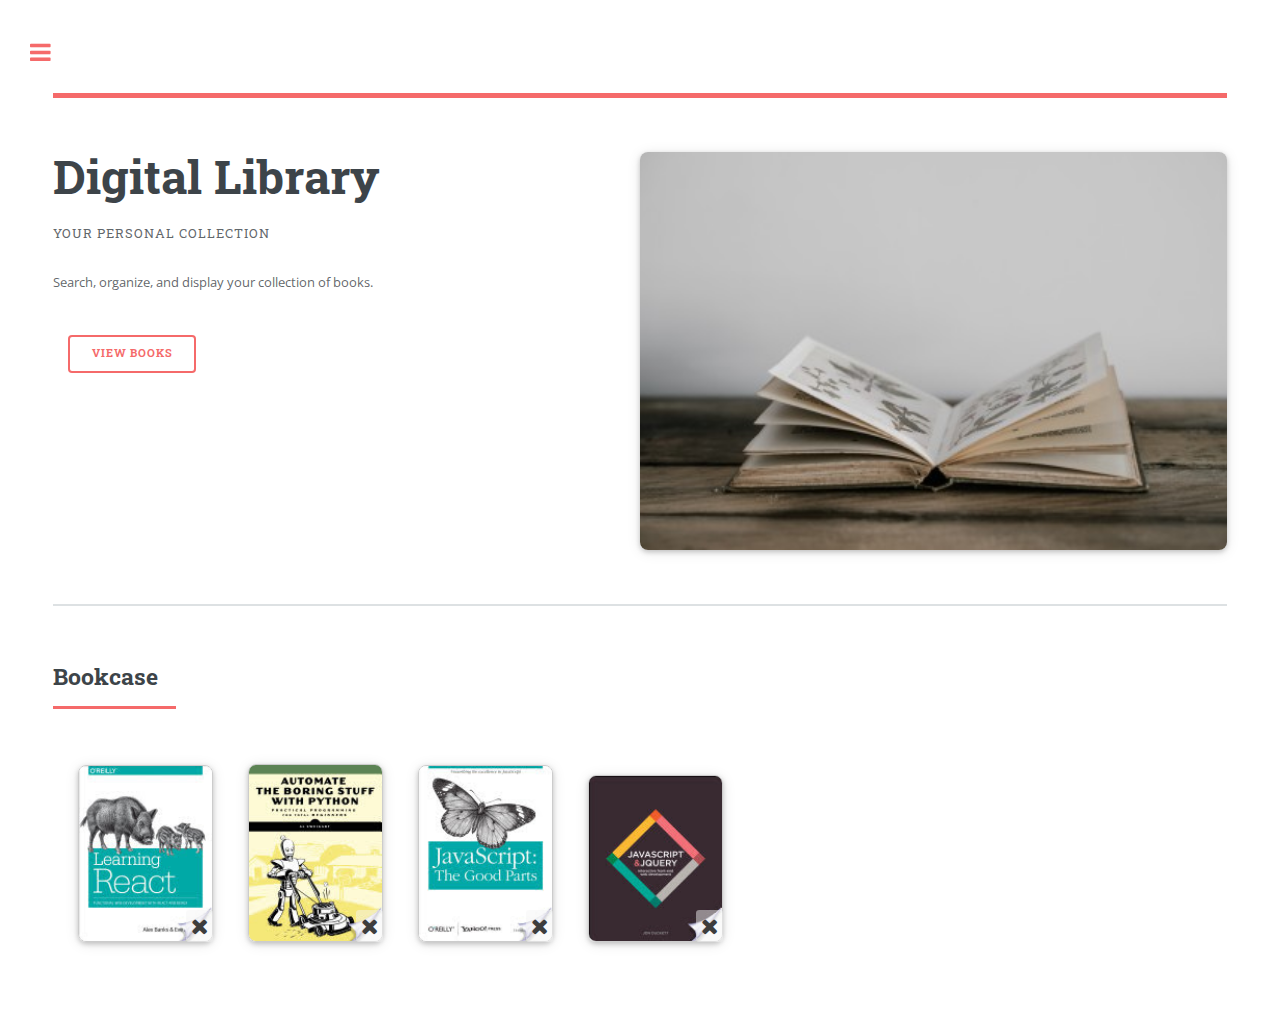
<file: index.html>
<!DOCTYPE HTML>
<html>

<head>
  <title>Digital Library</title>
  <meta charset="utf-8" />
  <meta name="viewport" content="width=device-width, initial-scale=1, user-scalable=no" />
  <link rel="stylesheet" href="assets/css/fontawesome.css" />
  <link rel="stylesheet" href="assets/css/main.css" />

</head>

<body class="is-preload">
  <!-- Wrapper -->
  <div id="wrapper">
    <!-- Main -->
    <div id="main">
      <div class="inner">
        <!-- Header -->
        <header id="header">
        </header>

        <section id="banner">
          <div class="content">
            <header>
              <h1>Digital Library</h1>
              <p>Your Personal Collection</p>
            </header>
            <p>Search, organize, and display your collection of books. </p>
            <ul class="actions">
              <li><a href="#bookcaseSection" class="button big">View Books</a></li>
            </ul>
          </div>
          <span class="image object">
            <img src="images/books/bannerbook1.jpg" alt="">
          </span>
        </section>

        <!-- Section -->
        <section id="bookcaseSection">
          <header class="major">
            <h2>Bookcase </h2>
          </header>
          <!--Boookcase image and display-->
          <div id="bookImgMain" class="posts">

            <div class="container booksMedia">
              <img src="images/books/react1.jpeg" alt="Avatar" class="image">
              <i class="fa fa-times deleteBtn"></i>
              <div class="overlay">
                <div class="text">
                  <div class="book-name">Learning React</div>
                  <div class="author-desc">Alex Banks,Eve Porcello</div>
                  <a href="https://play.google.com/store/books/details?id=pMTADgAAQBAJ&amp;source=gbs_api" target="_blank">Info</a>
                </div>
              </div>
            </div>

            <div class="container booksMedia">
              <img src="images/books/python1.jpeg" alt="Avatar" class="image">
              <i class="fa fa-times deleteBtn"></i>
              <div class="overlay">
                <div class="text">
                  <div class="book-name">Automate the Boring Stuff with Python</div>
                  <div class="author-desc">Al Sweigart</div>
                  <a href="http://books.google.com/books?id=8AcvDwAAQBAJ&amp;dq=python&amp;hl=&amp;source=gbs_api" target="_blank">Info</a>
                </div>
              </div>
            </div>

            <div class="container booksMedia">
              <img src="images/books/js1.jpeg" alt="Avatar" class="image">
              <i class="fa fa-times deleteBtn"></i>
              <div class="overlay">
                <div class="text">
                  <div class="book-name">JavaScript: The Good Parts</div>
                  <div class="author-desc">Douglas Crockford</div>
                  <a href="https://play.google.com/store/books/details?id=PXa2bby0oQ0C&amp;source=gbs_api" target="_blank">Info</a>
                </div>
              </div>
            </div>

            <div class="container booksMedia">
              <img src="images/books/js1.jpg" alt="Avatar" class="image">
              <i class="fa fa-times deleteBtn"></i>
              <div class="overlay">
                <div class="text">
                  <div class="book-name">JavaScript and JQuery</div>
                  <div class="author-desc">Jon Duckett</div>
                  <a href="http://books.google.com/books?id=_uTRAwAAQBAJ&amp;dq=jquery&amp;hl=&amp;source=gbs_api" target="_blank">Info</a>
                </div>
              </div>
            </div>

          </div>
        </section>
      </div>
    </div>

    <!-- Sidebar -->
    <div id="sidebar">
      <div class="inner">
        <div id="searchbar" class="">
          <input type="text" placeholder="Find Books..." id="searchBooks" class="sideInput input" name="searchBooks">
          <button type="button" id="buttonForSearch">
            Search</button>
        </div>
        <header class="major">
          <h2>Results</h2>
        </header>
        <div id="list" class="">
        </div>
      </div>
    </div>
  </div>

  <!-- Scripts -->
  <script src="assets/js/jquery.min.js"></script>
  <script src="assets/js/browser.min.js"></script>
  <script src="assets/js/breakpoints.min.js"></script>
  <script src="assets/js/util.js"></script>
  <script src="assets/js/main.js"></script>
  <script src="assets/js/script.js"></script>


</body>

</html>
</file>
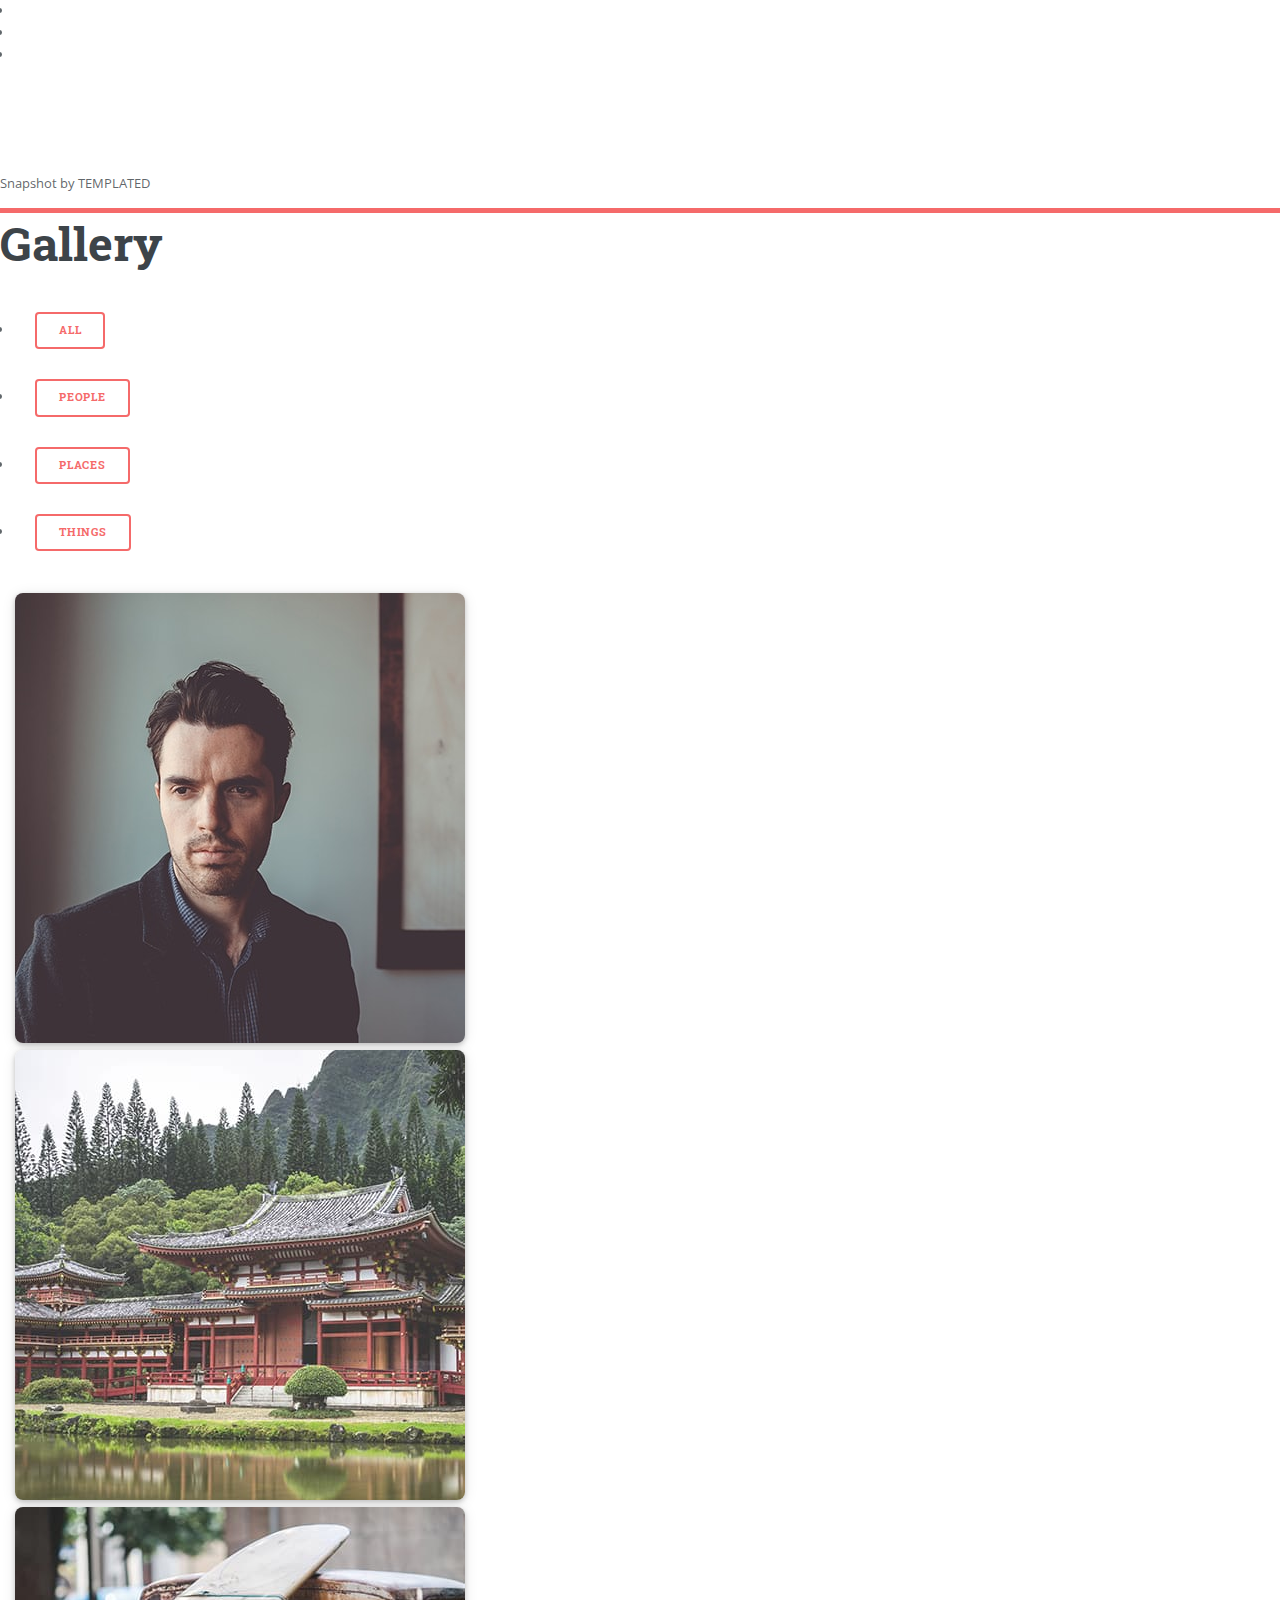
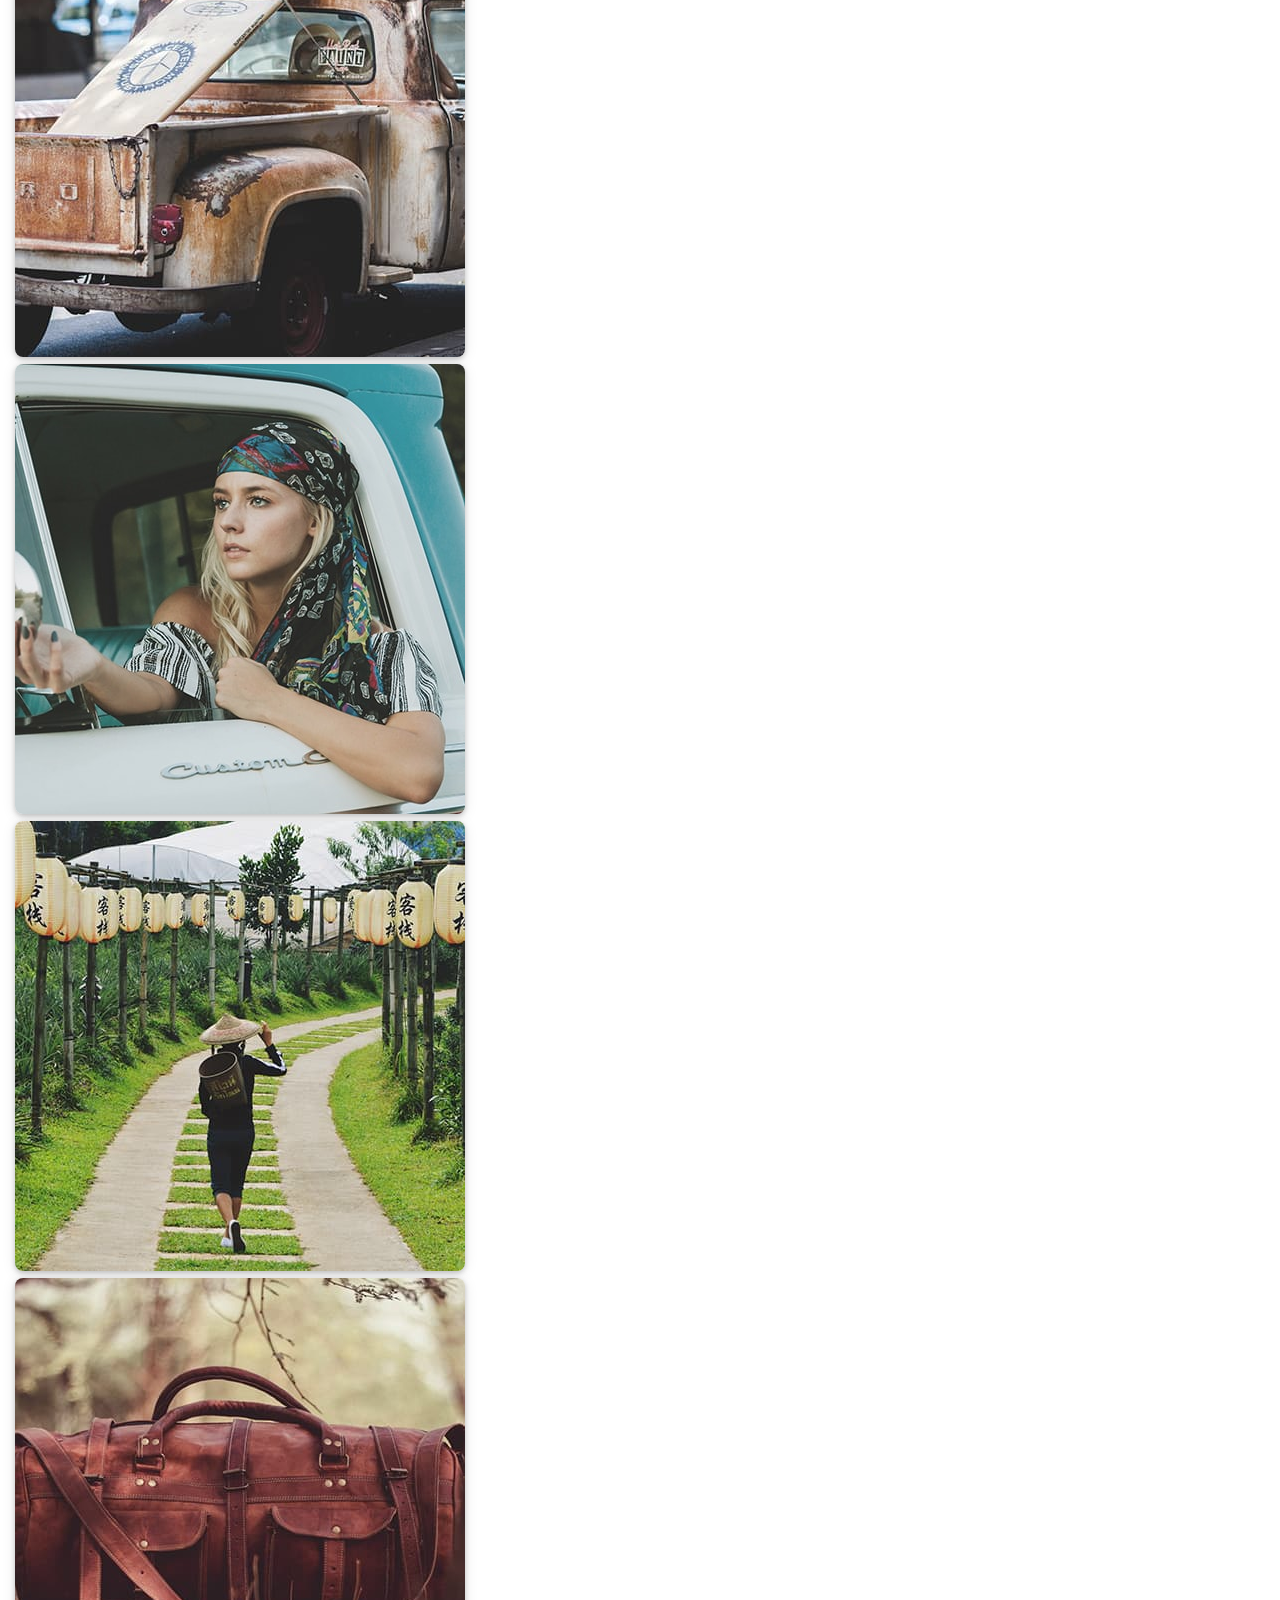
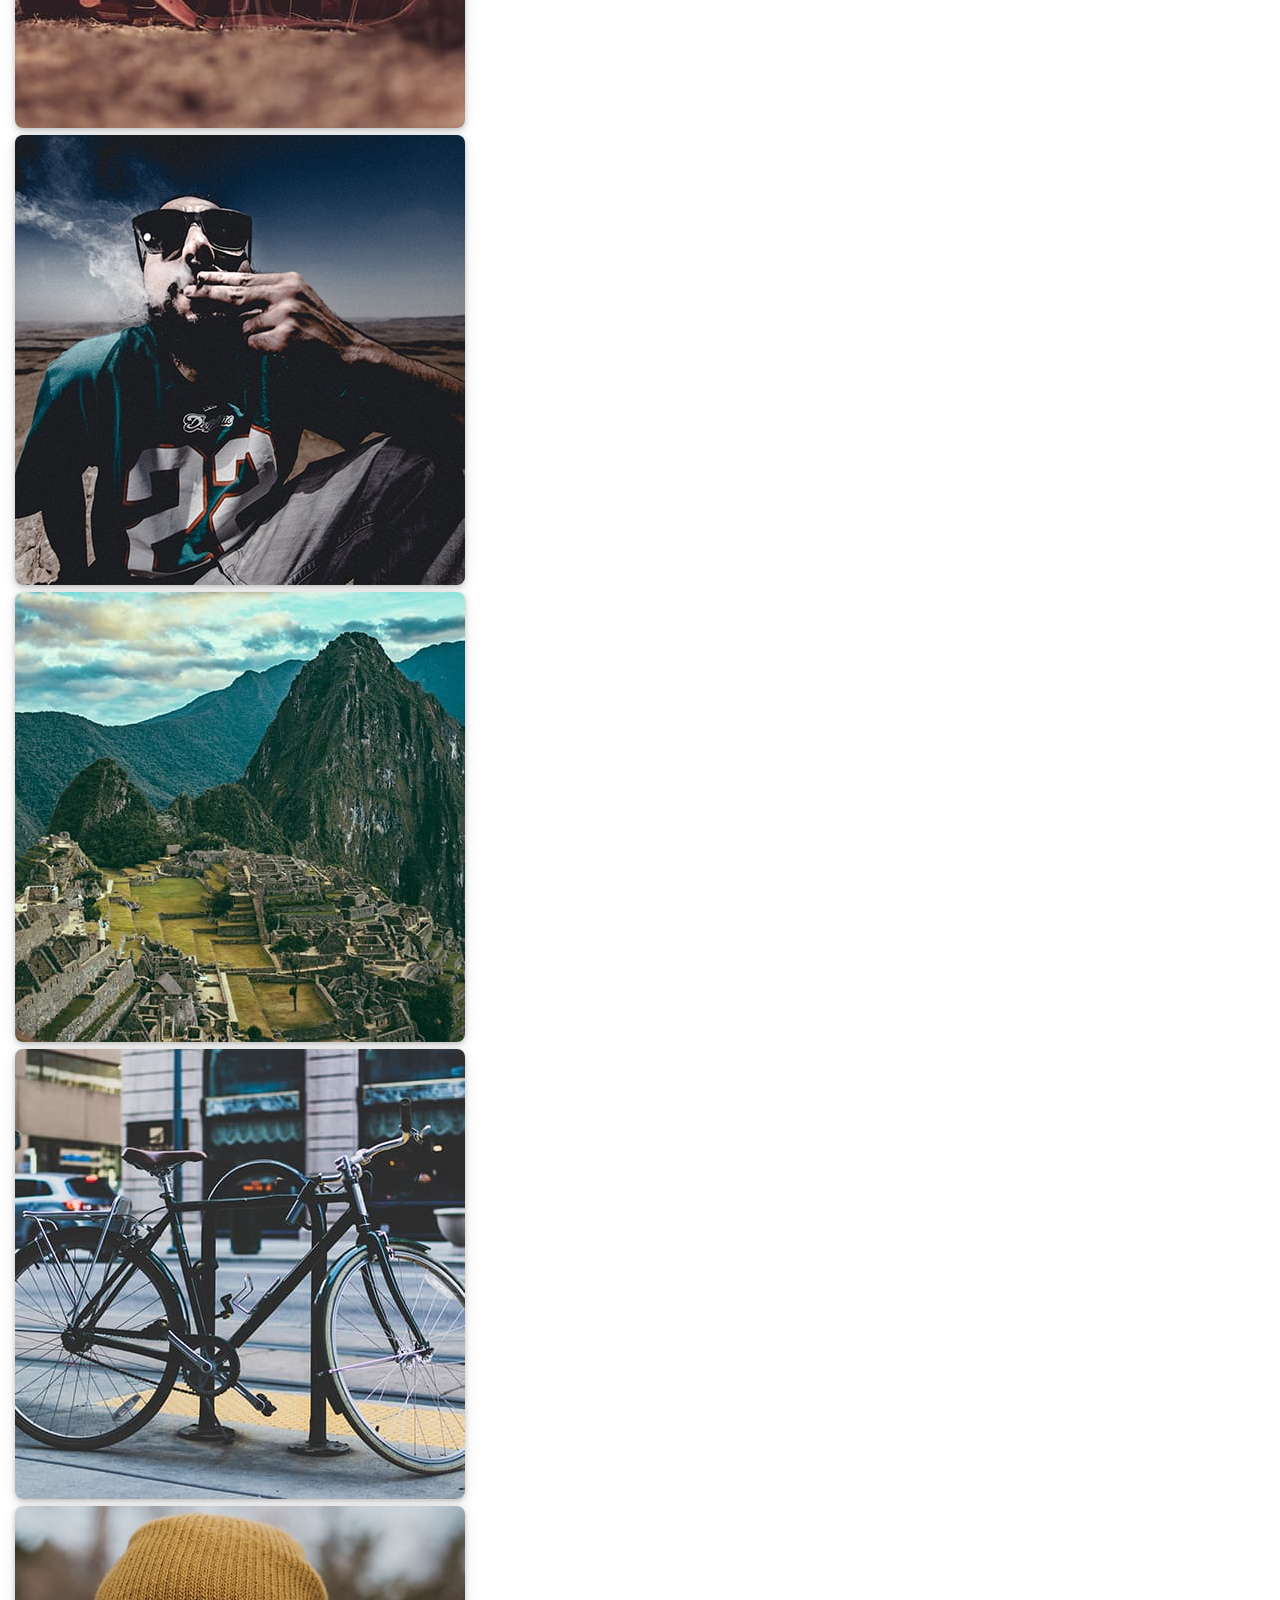
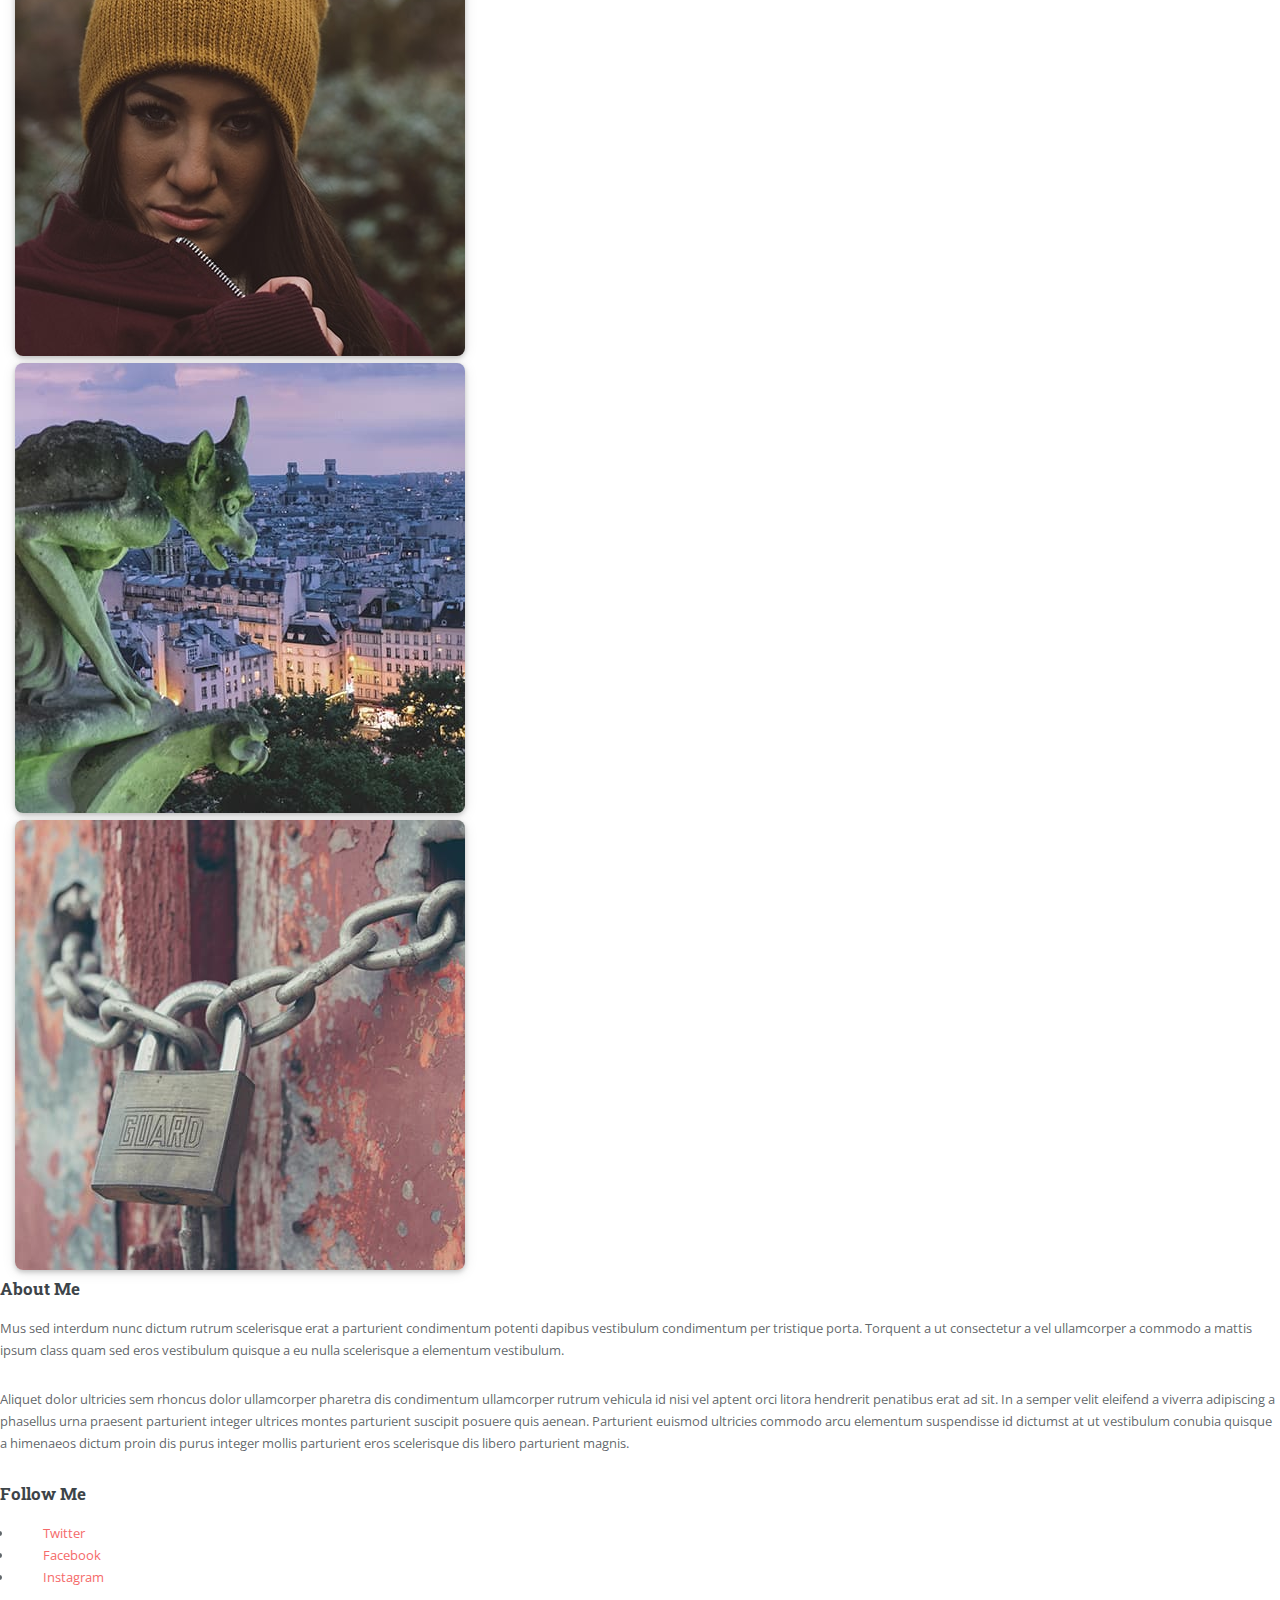
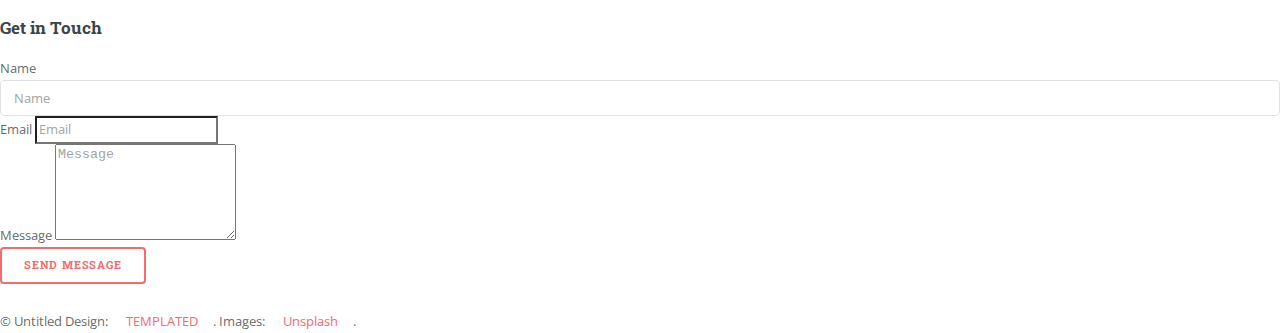
<file: gallery.html>
<!DOCTYPE HTML>
<!--
	Snapshot by TEMPLATED
	templated.co @templatedco
	Released for free under the Creative Commons Attribution 3.0 license (templated.co/license)
-->
<html>
	<head>
		<title>Gallery - Snapshot by TEMPLATED</title>
		<meta charset="utf-8" />
		<meta name="viewport" content="width=device-width, initial-scale=1" />
		<link rel="stylesheet" href="assets/css/main.css" />
	</head>
	<body>
		<div class="page-wrap">

			<!-- Nav -->
				<nav id="nav">
					<ul>
						<li><a href="index.html"><span class="icon fa-home"></span></a></li>
						<li><a href="gallery.html" class="active"><span class="icon fa-camera-retro"></span></a></li>
						<li><a href="generic.html"><span class="icon fa-file-text-o"></span></a></li>
					</ul>
				</nav>

			<!-- Main -->
				<section id="main">

					<!-- Header -->
						<header id="header">
							<div>Snapshot <span>by TEMPLATED</span></div>
						</header>

					<!-- Gallery -->
						<section id="galleries">

							<!-- Photo Galleries -->
								<div class="gallery">

									<!-- Filters -->
										<header>
											<h1>Gallery</h1>
											<ul class="tabs">
												<li><a href="#" data-tag="all" class="button active">All</a></li>
												<li><a href="#" data-tag="people" class="button">People</a></li>
												<li><a href="#" data-tag="place" class="button">Places</a></li>
												<li><a href="#" data-tag="thing" class="button">Things</a></li>
											</ul>
										</header>

										<div class="content">
											<div class="media all people">
												<a href="images/fulls/01.jpg"><img src="images/thumbs/01.jpg" alt="" title="This right here is a caption." /></a>
											</div>
											<div class="media all place">
												<a href="images/fulls/05.jpg"><img src="images/thumbs/05.jpg" alt="" title="This right here is a caption." /></a>
											</div>
											<div class="media all thing">
												<a href="images/fulls/09.jpg"><img src="images/thumbs/09.jpg" alt="" title="This right here is a caption." /></a>
											</div>
											<div class="media all people">
												<a href="images/fulls/02.jpg"><img src="images/thumbs/02.jpg" alt="" title="This right here is a caption." /></a>
											</div>
											<div class="media all place">
												<a href="images/fulls/06.jpg"><img src="images/thumbs/06.jpg" alt="" title="This right here is a caption." /></a>
											</div>
											<div class="media all thing">
												<a href="images/fulls/10.jpg"><img src="images/thumbs/10.jpg" alt="" title="This right here is a caption." /></a>
											</div>
											<div class="media all people">
												<a href="images/fulls/03.jpg"><img src="images/thumbs/03.jpg" alt="" title="This right here is a caption." /></a>
											</div>
											<div class="media all place">
												<a href="images/fulls/07.jpg"><img src="images/thumbs/07.jpg" alt="" title="This right here is a caption." /></a>
											</div>
											<div class="media all thing">
												<a href="images/fulls/11.jpg"><img src="images/thumbs/11.jpg" alt="" title="This right here is a caption." /></a>
											</div>
											<div class="media all people">
												<a href="images/fulls/04.jpg"><img src="images/thumbs/04.jpg" alt="" title="This right here is a caption." /></a>
											</div>
											<div class="media all place">
												<a href="images/fulls/08.jpg"><img src="images/thumbs/08.jpg" alt="" title="This right here is a caption." /></a>
											</div>
											<div class="media all thing">
												<a href="images/fulls/12.jpg"><img src="images/thumbs/12.jpg" alt="" title="This right here is a caption." /></a>
											</div>
										</div>
								</div>
						</section>

					<!-- Contact -->
						<section id="contact">
							<!-- Social -->
								<div class="social column">
									<h3>About Me</h3>
									<p>Mus sed interdum nunc dictum rutrum scelerisque erat a parturient condimentum potenti dapibus vestibulum condimentum per tristique porta. Torquent a ut consectetur a vel ullamcorper a commodo a mattis ipsum class quam sed eros vestibulum quisque a eu nulla scelerisque a elementum vestibulum.</p>
									<p>Aliquet dolor ultricies sem rhoncus dolor ullamcorper pharetra dis condimentum ullamcorper rutrum vehicula id nisi vel aptent orci litora hendrerit penatibus erat ad sit. In a semper velit eleifend a viverra adipiscing a phasellus urna praesent parturient integer ultrices montes parturient suscipit posuere quis aenean. Parturient euismod ultricies commodo arcu elementum suspendisse id dictumst at ut vestibulum conubia quisque a himenaeos dictum proin dis purus integer mollis parturient eros scelerisque dis libero parturient magnis.</p>
									<h3>Follow Me</h3>
									<ul class="icons">
										<li><a href="#" class="icon fa-twitter"><span class="label">Twitter</span></a></li>
										<li><a href="#" class="icon fa-facebook"><span class="label">Facebook</span></a></li>
										<li><a href="#" class="icon fa-instagram"><span class="label">Instagram</span></a></li>
									</ul>
								</div>

							<!-- Form -->
								<div class="column">
									<h3>Get in Touch</h3>
									<form action="#" method="post">
										<div class="field half first">
											<label for="name">Name</label>
											<input name="name" id="name" type="text" placeholder="Name">
										</div>
										<div class="field half">
											<label for="email">Email</label>
											<input name="email" id="email" type="email" placeholder="Email">
										</div>
										<div class="field">
											<label for="message">Message</label>
											<textarea name="message" id="message" rows="6" placeholder="Message"></textarea>
										</div>
										<ul class="actions">
											<li><input value="Send Message" class="button" type="submit"></li>
										</ul>
									</form>
								</div>

						</section>

					<!-- Footer -->
						<footer id="footer">
							<div class="copyright">
								&copy; Untitled Design: <a href="https://templated.co/">TEMPLATED</a>. Images: <a href="https://unsplash.com/">Unsplash</a>.
							</div>
						</footer>
				</section>
		</div>

		<!-- Scripts -->
			<script src="assets/js/jquery.min.js"></script>
			<script src="assets/js/jquery.poptrox.min.js"></script>
			<script src="assets/js/jquery.scrolly.min.js"></script>
			<script src="assets/js/skel.min.js"></script>
			<script src="assets/js/util.js"></script>
			<script src="assets/js/main.js"></script>

	</body>
</html>
</file>
<file: assets/css/main.css>
@import url(font-awesome.min.css);
@import url("https://fonts.googleapis.com/css?family=Open+Sans:400,600,400italic,600italic|Roboto+Slab:400,700");

html, body, div, span, h1, h2, h3, p, a, img, strong, i, ul, li, article, header, section {
  margin: 0;
  padding: 0;
  border: 0;
  font-size: 100%;
  font: inherit;
  vertical-align: baseline;
}

article, header, section {
  display: block;
}

body {
  line-height: 1;
}

img {
  border-radius: .5rem;
  box-shadow: 0 2px 5px 0 rgba(0, 0, 0, 0.2), 0 2px 14px 0 rgba(0, 0, 0, 0.1);
}

.container {
  position: relative;
  width: calc(20% - 6em);
}

.image {
  display: block;
  width: 90%;
  height: auto;
  bottom: 0;
  position: absolute;
}

.overlay {
  position: absolute;
  top: 0;
  bottom: 0;
  /* left: 0; */
  right: 0;
  height: 100%;
  width: 90%;
  opacity: 0;
  transition: .5s ease;
  background-color: #3d4449;
}

.container:hover .overlay {
  opacity: 1;
}

.text {
  color: white;
  position: absolute;
  top: 50%;
  left: 50%;
  -webkit-transform: translate(-50%, -50%);
  -ms-transform: translate(-50%, -50%);
  transform: translate(-50%, -50%);
  text-align: center;
}

.deleteBtn {
  z-index: 2;
}

#sidebar {
  background: #f5f6f7 !important;
  border-right: rgba(222, 225, 226, 0.75) 1px solid;
}

#bookImgMain {
  margin-top: 2rem;
  padding-bottom: 3rem;
}

.imgExample {
  opacity: 0.5;
}

.booksMedia {
  position: relative;
  height: 200px;
  width: 150px;
  rgba: (0, 0, 0, 0.5);
  font-weight: bold;
  justify-content: flex-end;
  display: flex;
}

.booksMedia img {
  border-radius: .5rem;
  position: absolute;
  bottom: 0;
  border: #ccc .5px solid;
  box-shadow: 0 2px 5px 0 rgba(0, 0, 0, 0.2), 0 2px 14px 0 rgba(0, 0, 0, 0.1);
}

.booksMedia a {
  text-transform: capitalize;
  font-size: 12px;
  letter-spacing: .15em;
  font-weight: bold;
  box-shadow: none;
}

@media screen and (max-width: 480px) {
  .booksMedia {
    max-height: 150px;
    max-width: 130px;
  }

  .booksMedia img {
    height: 90%;
  }
}

.fa-times {
  background: #f5f5f57a;
  border-radius: .15em;
  bottom: 0;
  position: absolute;
  color: #3d3d3d;
  padding: 5px;
  font-size: 22px;
}

button {
  box-shadow: inset 0 0 0 2px #7f888f !important;
  /* color: #f56a6ac7 !important; */
}

#sidebar>.inner {
  position: relative;
}

.posts {
  margin: 0 !important;
}

ul {
  list-style: none;
}

body {
  -webkit-text-size-adjust: none;
}

input::-moz-focus-inner {
  border: 0;
  padding: 0;
}

input {
  -moz-appearance: none;
  -webkit-appearance: none;
  -ms-appearance: none;
  appearance: none;
}

/* Basic */
@-ms-viewport {
  width: device-width;
}

body {
  -ms-overflow-style: scrollbar;
}

@media screen and (max-width: 480px) {
  html, body {
    min-width: 320px;
  }
}

html {
  box-sizing: border-box;
}

*, *:before, *:after {
  box-sizing: inherit;
}

body {
  background: #ffffff;
}

body.is-preload *, body.is-preload *:before, body.is-preload *:after {
  -moz-animation: none !important;
  -webkit-animation: none !important;
  -ms-animation: none !important;
  animation: none !important;
  -moz-transition: none !important;
  -webkit-transition: none !important;
  -ms-transition: none !important;
  transition: none !important;
}

/* Type */
body, input {
  color: #3d4449d1;
  font-family: "Open Sans", sans-serif;
  font-size: 13pt;
  font-weight: 400;
  line-height: 1.65;
}

@media screen and (max-width: 1680px) {
  body, input {
    font-size: 11pt;
  }
}

@media screen and (max-width: 1280px) {
  body, input {
    font-size: 10pt;
  }
}

@media screen and (max-width: 360px) {
  body, input {
    font-size: 9pt;
  }
}

a {
  -moz-transition: color 0.2s ease-in-out, border-bottom-color 0.2s ease-in-out;
  -webkit-transition: color 0.2s ease-in-out, border-bottom-color 0.2s ease-in-out;
  -ms-transition: color 0.2s ease-in-out, border-bottom-color 0.2s ease-in-out;
  transition: color 0.2s ease-in-out, border-bottom-color 0.2s ease-in-out;
  color: #f56a6a;
  text-decoration: none;
  margin: 15px;
}

a:hover {
  border-bottom-color: #f56a6a;
  color: #f56a6a !important;
}

a:hover strong {
  color: inherit;
}

strong {
  color: #3d4449;
  font-weight: 600;
}

i {
  font-style: italic;
}

p {
  margin: 0 0 2em 0;
}

h1, h2, h3 {
  color: #3d4449;
  font-family: "Roboto Slab", serif;
  font-weight: 700;
  line-height: 1.5;
  margin: 0 0 1em 0;
}

h1 {
  font-size: 4em;
  margin: 0 0 0.5em 0;
  line-height: 1.3;
}

h2 {
  font-size: 1.75em;
}

h3 {
  font-size: 1.25em;
}

@media screen and (max-width: 1680px) {
  h1 {
    font-size: 3.5em;
  }
}

@media screen and (max-width: 980px) {
  h1 {
    font-size: 3.25em;
  }
}

@media screen and (max-width: 736px) {
  h1 {
    font-size: 2em;
    line-height: 1.4;
  }

  h2 {
    font-size: 1.5em;
  }
}

/* Row */
/* Section/Article */
header p {
  font-family: "Roboto Slab", serif;
  font-size: 1em;
  font-weight: 400;
  letter-spacing: 0.075em;
  margin-top: -0.5em;
  text-transform: uppercase;
}

header.major> :last-child {
  border-bottom: solid 3px #f56a6a;
  display: inline-block;
  padding: 0 0.75em 0.5em 0;
  float: left;
}

/* Form */
input[type="text"] {
  -moz-appearance: none;
  -webkit-appearance: none;
  -ms-appearance: none;
  appearance: none;
  background: #ffffff;
  border-radius: 0.375em;
  border: none;
  border: solid 1px rgba(210, 215, 217, 0.75);
  color: inherit;
  display: block;
  outline: 0;
  padding: 0 1em;
  text-decoration: none;
  width: 100%;
}

input[type="text"]:invalid {
  box-shadow: none;
}

input[type="text"]:focus {
  border-color: #f56a6a;
  box-shadow: 0 0 0 1px #f56a6a;
}

input[type="text"] {
  height: 2.75em;
}

::-webkit-input-placeholder {
  color: #9fa3a6 !important;
  opacity: 1.0;
}

:-moz-placeholder {
  color: #9fa3a6 !important;
  opacity: 1.0;
}

::-moz-placeholder {
  color: #9fa3a6 !important;
  opacity: 1.0;
}

:-ms-input-placeholder {
  color: #9fa3a6 !important;
  opacity: 1.0;
}

ul {
  list-style: disc;
  margin: 0 0 2em 0;
  padding-left: 1em;
}

ul li {
  padding-left: 0.5em;
}

/* Actions */
ul.actions {
  display: -moz-flex;
  display: -webkit-flex;
  display: -ms-flex;
  display: flex;
  cursor: default;
  list-style: none;
  margin-left: -1em;
  padding-left: 0;
}

ul.actions li {
  padding: 0 0 0 1em;
  vertical-align: middle;
}

/* Button */
button, .button {
  -moz-appearance: none;
  -webkit-appearance: none;
  -ms-appearance: none;
  appearance: none;
  -moz-transition: background-color 0.2s ease-in-out, color 0.2s ease-in-out;
  -webkit-transition: background-color 0.2s ease-in-out, color 0.2s ease-in-out;
  -ms-transition: background-color 0.2s ease-in-out, color 0.2s ease-in-out;
  transition: background-color 0.2s ease-in-out, color 0.2s ease-in-out;
  background-color: transparent;
  border-radius: 0.375em;
  border: 0;
  box-shadow: inset 0 0 0 2px #f56a6a;
  color: #f56a6a;
  cursor: pointer;
  display: inline-block;
  font-family: "Roboto Slab", serif;
  font-size: 0.8em;
  font-weight: 700;
  height: 3.5em;
  letter-spacing: 0.075em;
  line-height: 3.5em;
  padding: 0 2.25em;
  text-align: center;
  text-decoration: none;
  text-transform: uppercase;
  white-space: nowrap;
}

button:hover, .button:hover {
  background-color: rgba(245, 106, 106, 0.05);
}

button:active, .button:active {
  background-color: rgba(245, 106, 106, 0.15);
}

button:disabled, .button:disabled {
  pointer-events: none;
  opacity: 0.25;
}

.add {
  color: white;
  background: #f56a6a !important;
}

/* Posts */
.posts {
  display: -moz-flex;
  display: -webkit-flex;
  display: -ms-flex;
  display: flex;
  -moz-flex-wrap: wrap;
  -webkit-flex-wrap: wrap;
  -ms-flex-wrap: wrap;
  flex-wrap: wrap;
  margin: 0 0 2em -6em;
  width: calc(100% + 6em);
}

@media screen and (max-width: 736px) {
  .posts {
    margin: 0 0 2em -4.5em;
    width: calc(100% + 4.5em);
  }
}

@media screen and (max-width: 480px) {
  .posts {
    margin: 0 0 2em 0;
    width: 100%;
  }
}

/* Wrapper */
#wrapper {
  display: -moz-flex;
  display: -webkit-flex;
  display: -ms-flex;
  display: flex;
  -moz-flex-direction: row-reverse;
  -webkit-flex-direction: row-reverse;
  -ms-flex-direction: row-reverse;
  flex-direction: row-reverse;
  min-height: 100vh;
}

/* Main */
#main {
  -moz-flex-grow: 1;
  -webkit-flex-grow: 1;
  -ms-flex-grow: 1;
  flex-grow: 1;
  -moz-flex-shrink: 1;
  -webkit-flex-shrink: 1;
  -ms-flex-shrink: 1;
  flex-shrink: 1;
  width: 100%;
}

#main>.inner {
  padding: 0 6em 0.1em 6em;
  margin: 0 auto;
  max-width: 110em;
}

#main>.inner>section {
  padding: 6em 0 4em 0;
  border-top: solid 2px rgba(210, 215, 217, 0.75);
}

#main>.inner>section:first-of-type {
  border-top: 0 !important;
}

@media screen and (max-width: 1680px) {
  #main>.inner {
    /* padding: 0 5em 0.1em 5em ;
         */
    padding: 0 5em 0.1em 2em;
  }

  #main>.inner>section {
    padding: 5em 0 3em 0;
  }
}

@media screen and (max-width: 1280px) {
  #main>.inner {
    padding: 0 4em 0.1em 4em;
  }

  #main>.inner>section {
    padding: 4em 0 2em 0;
  }
}

@media screen and (max-width: 736px) {
  #main>.inner {
    padding: 0 2em 0.1em 2em;
  }

  #main>.inner>section {
    padding: 3em 0 1em 0;
  }
}

#sidebar {
  -moz-flex-grow: 0;
  -webkit-flex-grow: 0;
  -ms-flex-grow: 0;
  flex-grow: 0;
  -moz-flex-shrink: 0;
  -webkit-flex-shrink: 0;
  -ms-flex-shrink: 0;
  flex-shrink: 0;
  -moz-transition: margin-left 0.5s ease, box-shadow 0.5s ease;
  -webkit-transition: margin-left 0.5s ease, box-shadow 0.5s ease;
  -ms-transition: margin-left 0.5s ease, box-shadow 0.5s ease;
  transition: margin-left 0.5s ease, box-shadow 0.5s ease;
  background-color: #f5f6f7;
  font-size: 0.9em;
  position: relative;
  width: 26em;
}

#sidebar h2 {
  font-size: 1.3888888889em;
}

#sidebar>.inner {
  padding: 2.2222222222em 2.2222222222em 2.4444444444em 2.2222222222em;
  position: relative;
  width: 26em;
}

#sidebar>.inner>* {
  margin: 0 0 3.5em 0;
}

#sidebar>.inner>*> :last-child {
  margin-bottom: 0;
}

#sidebar>.inner>*:last-child {
  border-bottom: 0;
  margin-bottom: 0;
  padding-bottom: 0;
}

#sidebar>.inner>.alt {
  background-color: #eff1f2;
  border-bottom: 0;
  margin: -2.2222222222em 0 4.4444444444em -2.2222222222em;
  padding: 2.2222222222em;
  width: calc(100% + 4.4444444444em);
}

#sidebar .toggle {
  text-decoration: none;
  -moz-transition: left 0.5s ease;
  -webkit-transition: left 0.5s ease;
  -ms-transition: left 0.5s ease;
  transition: left 0.5s ease;
  -webkit-tap-highlight-color: rgba(255, 255, 255, 0);
  border: 0;
  display: block;
  height: 7.5em;
  left: 26em;
  line-height: 7.5em;
  outline: 0;
  overflow: hidden;
  position: absolute;
  text-align: center;
  text-indent: 7.5em;
  top: 0;
  width: 6em;
  z-index: 10000;
}

#sidebar .toggle:before {
  -moz-osx-font-smoothing: grayscale;
  -webkit-font-smoothing: antialiased;
  font-family: FontAwesome;
  font-style: normal;
  font-weight: normal;
  text-transform: none !important;
}

#sidebar .toggle:before {
  content: '\f0c9';
  font-size: 2rem;
  height: inherit;
  left: 0;
  line-height: inherit;
  position: absolute;
  text-indent: 0;
  top: 0;
  width: inherit;
}

#sidebar.inactive {
  margin-left: -26em;
}

@media screen and (max-width: 1680px) {
  #sidebar {
    width: 24em;
  }

  #sidebar>.inner {
    padding: 1.6666666667em 1.6666666667em 1.3333333333em 1.6666666667em;
    width: 24em;
  }

  #sidebar>.inner>.alt {
    margin: -1.6666666667em 0 3.3333333333em -1.6666666667em;
    padding: 1.6666666667em;
    width: calc(100% + 3.3333333333em);
  }

  #sidebar .toggle {
    height: 6.25em;
    left: 24em;
    line-height: 6.25em;
    text-indent: 5em;
    width: 5em;
  }

  #sidebar .toggle:before {
    font-size: 1.5rem;
  }

  #sidebar.inactive {
    margin-left: -24em;
  }
}

@media screen and (max-width: 1280px) {
  #sidebar {
    box-shadow: 0 0 5em 0 rgba(0, 0, 0, 0.175);
    height: 100%;
    left: 0;
    position: fixed;
    top: 0;
    z-index: 10000;
  }

  #sidebar.inactive {
    box-shadow: none;
  }

  #sidebar>.inner {
    -webkit-overflow-scrolling: touch;
    height: 100%;
    left: 0;
    overflow-x: hidden;
    overflow-y: auto;
    position: absolute;
    top: 0;
  }

  #sidebar>.inner:after {
    content: '';
    display: block;
    height: 4em;
    width: 100%;
  }

  #sidebar .toggle {
    text-indent: 6em;
    width: 6em;
  }

  #sidebar .toggle:before {
    font-size: 1.5rem;
    margin-left: -0.4375em;
  }

  body.is-preload #sidebar {
    display: none;
  }
}

@media screen and (max-width: 736px) {
  #sidebar .toggle {
    text-indent: 7.25em;
    width: 7.25em;
  }

  #sidebar .toggle:before {
    color: #7f888f;
    margin-left: -0.0625em;
    margin-top: -0.25em;
    font-size: 1.1rem;
    z-index: 1;
  }

  #sidebar .toggle:after {
    background: rgba(222, 225, 226, 0.75);
    border-radius: 0.375em;
    content: '';
    height: 3.5em;
    left: 1em;
    position: absolute;
    top: 1em;
    width: 5em;
  }
}

/* Header */
#header {
  display: -moz-flex;
  display: -webkit-flex;
  display: -ms-flex;
  display: flex;
  border-bottom: solid 5px #f56a6a;
  padding: 6em 0 1em 0;
  position: relative;
}

#header>* {
  -moz-flex: 1;
  -webkit-flex: 1;
  -ms-flex: 1;
  flex: 1;
  margin-bottom: 0;
}

#header .logo {
  border-bottom: 0;
  color: inherit;
  /* display: flex; */
  float: left;
  font-family: "Roboto Slab", serif;
  font-size: 1.125em;
}

@media screen and (max-width: 736px) {
  #header {
    padding-top: 6.5em;
  }

  #header .logo {
    font-size: 1.25em;
    margin: 0;
  }
}

@media screen and (max-width: 480px) {
  #header a {
    display: none !important;
  }

  #banner {
    padding: 1.5 !important;
  }

  #banner .content p, ul {
    display: none;
  }

  #banner .content .actions {
    display: none;
  }
}

/* Banner */
#banner {
  padding: 6em 0 4em 0;
  display: -moz-flex;
  display: -webkit-flex;
  display: -ms-flex;
  display: flex;
}

#banner h1 {
  margin-top: -0.125em;
}

#banner .content {
  -moz-flex-grow: 1;
  -webkit-flex-grow: 1;
  -ms-flex-grow: 1;
  flex-grow: 1;
  -moz-flex-shrink: 1;
  -webkit-flex-shrink: 1;
  -ms-flex-shrink: 1;
  flex-shrink: 1;
  width: 50%;
}

.infogroup {
  display: flex;
  flex-direction: column;
  font-size: 14px;
  font-weight: 600;
  padding-left: 6px;
  width: 100%;
}

.author-desc {
  font-style: italic;
}

.infowrapper {
  display: inline-flex;
  border-bottom: .15em solid #3d444963;
  width: 100%;
  margin: 1em;
}

.infogroup button {
  width: 50%;
  justify-content: center;
  display: flex;
  margin: auto;
}

#banner .image {
  -moz-flex-grow: 0;
  -webkit-flex-grow: 0;
  -ms-flex-grow: 0;
  flex-grow: 0;
  -moz-flex-shrink: 0;
  -webkit-flex-shrink: 0;
  -ms-flex-shrink: 0;
  flex-shrink: 0;
  display: block;
  margin: 0 0 2em 4em;
  width: 50% !important;
  position: relative !important;
}

#banner .image img {
  height: 100%;
  -moz-object-fit: cover;
  -webkit-object-fit: cover;
  -ms-object-fit: cover;
  object-fit: cover;
  -moz-object-position: center;
  -webkit-object-position: center;
  -ms-object-position: center;
  object-position: center;
  width: 100%;
}

@media screen and (max-width: 480px) {
  #banner span {
    display: none !important;
  }
}

@media screen and (min-width: 736px) {
  .booksMedia {
    margin: 10px;
  }
}
</file>
